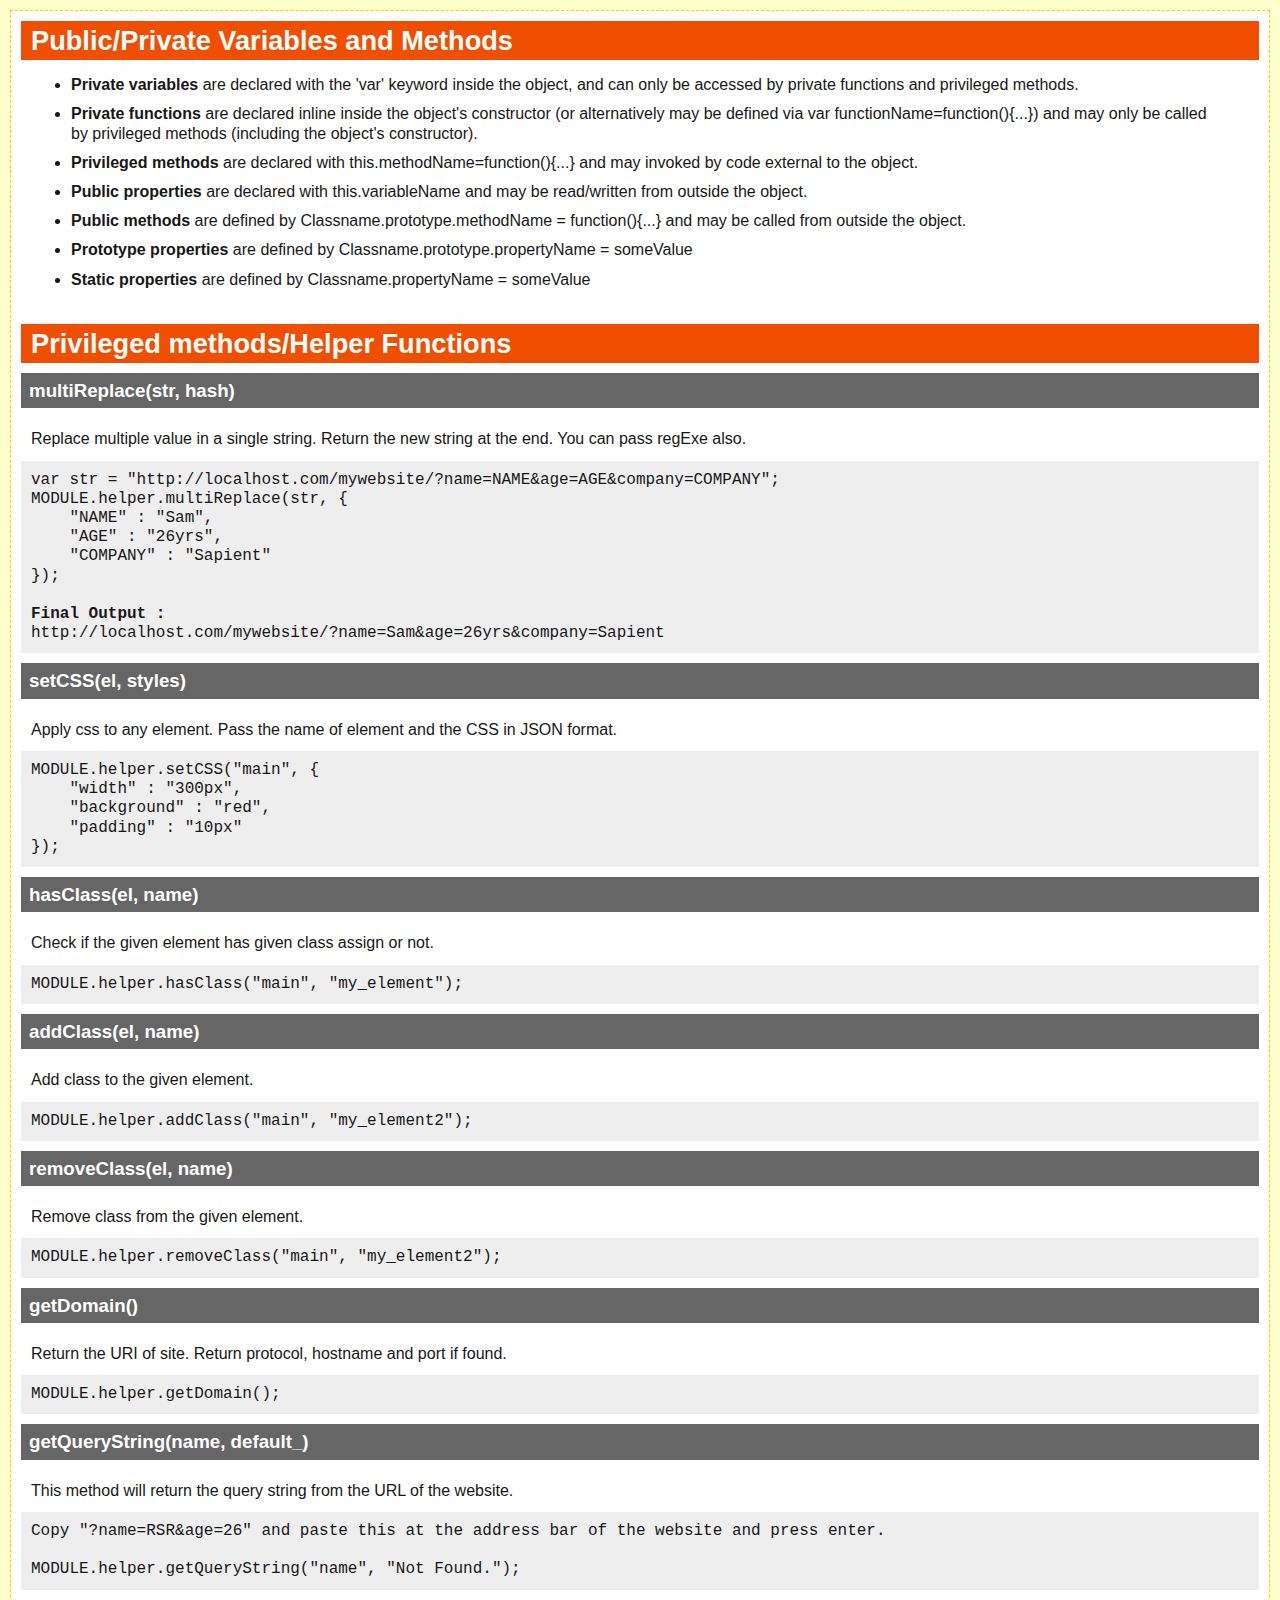
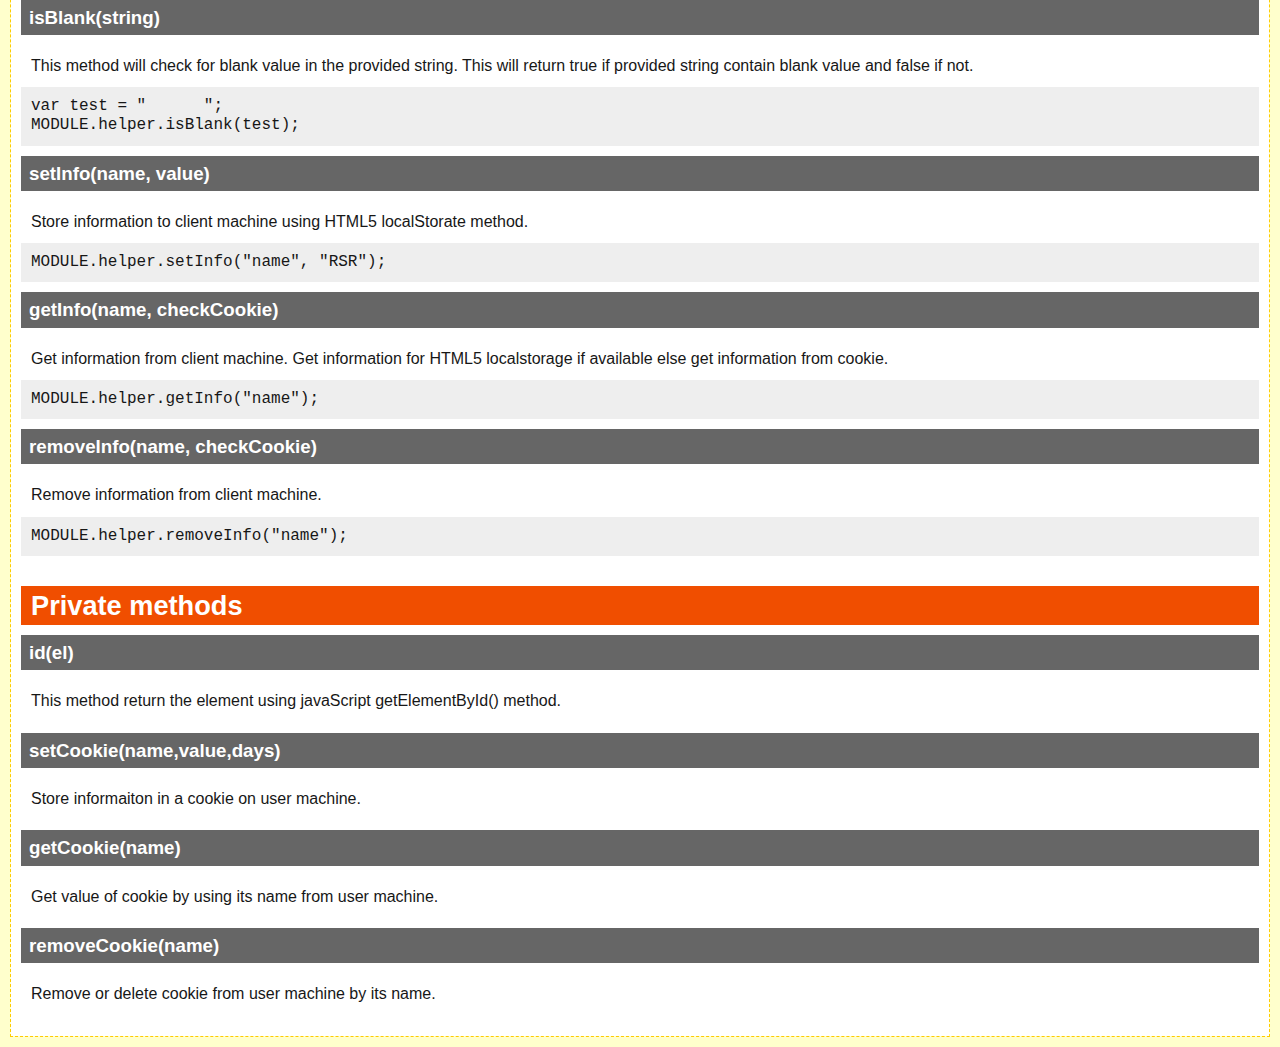
<file: index.html>
<!doctype html>
<!--[if lt IE 7]><html class="no-js ie6 oldie" lang=en><![endif]-->
<!--[if IE 7]><html class="no-js ie7 oldie" lang=en><![endif]-->
<!--[if IE 8]><html class="no-js ie8 oldie" lang=en><![endif]-->
<!--[if gt IE 8]><!--> <html class=no-js lang=en> <!--<![endif]-->
    <head>
        <meta charset=utf-8>
        <meta http-equiv=X-UA-Compatible content="IE=edge,chrome=1">
        <title>JavaScript Framework</title>
        <meta name=description content="">
        <meta name=author content="">
        <meta name=viewport content="width=device-width,initial-scale=1">
        <link rel="stylesheet" href="css/style.css">
        <!--[if lt IE 9]>
            <script src="//html5shiv.googlecode.com/svn/trunk/html5.js"></script>
        <![endif]-->
    </head>

    <body>
        <div id="main" class="my_element">
        	<section>
                <article>
                    <h2>Public/Private Variables and Methods</h2>
                    <ul>
                        <li>
                            <strong>Private variables</strong>
                            are declared with the 'var' keyword inside the object, and can only be accessed by private functions and privileged methods.
                        </li>
                        <li>
                            <strong>Private functions</strong>
                            are declared inline inside the object's constructor (or alternatively may be defined via var functionName=function(){...}) and may only be called by privileged methods (including the object's constructor).
                        </li>
                        <li>
                            <strong>Privileged methods</strong>
                            are declared with this.methodName=function(){...} and may invoked by code external to the object.
                        </li>
                        <li>
                            <strong>Public properties</strong>
                            are declared with this.variableName and may be read/written from outside the object.
                        </li>
                        <li>
                            <strong>Public methods</strong>
                            are defined by Classname.prototype.methodName = function(){...} and may be called from outside the object.
                        </li>
                        <li>
                            <strong>Prototype properties</strong>
                            are defined by Classname.prototype.propertyName = someValue
                        </li>
                        <li>
                            <strong>Static properties</strong>
                            are defined by Classname.propertyName = someValue
                        </li>
                    </ul>
                </article>
          	</section>
            <section>
            	<h2>Privileged methods/Helper Functions</h2>
                <article>
                    <h3>multiReplace(str, hash)</h3>
                    <p>
                        Replace multiple value in a single string. Return the new string at the end. You can pass regExe also.
                    </p>
                    <section class="example">
<pre>var str = "http://localhost.com/mywebsite/?name=NAME&age=AGE&company=COMPANY";
MODULE.helper.multiReplace(str, {
    "NAME" : "Sam",
    "AGE" : "26yrs",
    "COMPANY" : "Sapient"
});

<strong>Final Output :</strong>
http://localhost.com/mywebsite/?name=Sam&age=26yrs&company=Sapient</pre>
                    </section>
                </article>
                <article>
                    <h3>setCSS(el, styles)</h3>
                    <p>
                        Apply css to any element. Pass the name of element and the CSS in JSON format.
                    </p>
                    <section class="example">
<pre>MODULE.helper.setCSS("main", {
    "width" : "300px",
    "background" : "red",
    "padding" : "10px"
});</pre>
                    </section>
                </article>
                
                <article>
                    <h3>hasClass(el, name)</h3>
                    <p>
                        Check if the given element has given class assign or not.
                    </p>
                    <section class="example">
                        <pre>MODULE.helper.hasClass("main", "my_element");</pre>
                    </section>
                </article>
                
                <article>
                    <h3>addClass(el, name)</h3>
                    <p>
                         Add class to the given element.
                    </p>
                    <section class="example">
                        <pre>MODULE.helper.addClass("main", "my_element2");</pre>
                    </section>
                </article>
                
                <article>
                    <h3>removeClass(el, name)</h3>
                    <p>
                         Remove class from the given element.
                    </p>
                    <section class="example">
                        <pre>MODULE.helper.removeClass("main", "my_element2");</pre>
                    </section>
                </article>
                
                <article>
                    <h3>getDomain()</h3>
                    <p>
                        Return the URI of site. Return protocol, hostname and port if found.
                    </p>
                    <section class="example">
                        <pre>MODULE.helper.getDomain();</pre>
                    </section>
                </article>
                
                <article>
                    <h3>getQueryString(name, default_)</h3>
                    <p>
                        This method will return the query string from the URL of the website.
                    </p>
                    <section class="example">
                        <pre>Copy "?name=RSR&age=26" and paste this at the address bar of the website and press enter.
    
MODULE.helper.getQueryString("name", "Not Found.");</pre>
                    </section>
                </article>
                
                <article>
                    <h3>isBlank(string)</h3>
                    <p>
                        This method will check for blank value in the provided string. This will return true if provided string contain blank value and false if not.
                    </p>
                    <section class="example">
                        <pre>var test = "      ";
MODULE.helper.isBlank(test);</pre>
                    </section>
                </article>
                
                <article>
                    <h3>setInfo(name, value)</h3>
                    <p>
                        Store information to client machine using HTML5 localStorate method.
                    </p>
                    <section class="example">
                        <pre>MODULE.helper.setInfo("name", "RSR");</pre>
                    </section>
                </article>
                
                <article>
                    <h3>getInfo(name, checkCookie)</h3>
                    <p>
                        Get information from client machine. Get information for HTML5 localstorage if available else get information from cookie.
                    </p>
                    <section class="example">
                        <pre>MODULE.helper.getInfo("name");</pre>
                    </section>
                </article>
                
                <article>
                    <h3>removeInfo(name, checkCookie)</h3>
                    <p>
                        Remove information from client machine.
                    </p>
                    <section class="example">
                        <pre>MODULE.helper.removeInfo("name");</pre>
                    </section>
                </article>
          	</section>
            <section>
            	<h2>Private methods</h2>
                <article>
                    <h3>id(el)</h3>
                    <p>
                       	This method return the element using javaScript getElementById() method.
                    </p>
                </article>
                <article>
                    <h3>setCookie(name,value,days)</h3>
                    <p>
                       	Store informaiton in a cookie on user machine.
                    </p>
                </article>
                <article>
                    <h3>getCookie(name)</h3>
                    <p>
                       	Get value of cookie by using its name from user machine.
                    </p>
                </article>
                <article>
                    <h3>removeCookie(name)</h3>
                    <p>
                       	Remove or delete cookie from user machine by its name.
                    </p>
                </article>
         	</section>
        </div>
	<!-- JavaScript at the bottom for fast page loading -->

	<!-- Grab Google CDN's jQuery, with a protocol relative URL; fall back to local if offline -->
	<script src="//ajax.googleapis.com/ajax/libs/jquery/1.7.2/jquery.min.js"></script>
	<script>window.jQuery || document.write('<script src="js/libs/jquery.js"><\/script>')</script>
	<!-- scripts concatenated and minified via build script -->
	<!-- Project specfic config goes here - projectname.config.js -->
	<script src="js/_.config.js"></script>
	<!-- Main is the JS Boilerplate for the project - projectname.main.js -->
	<script src="js/_.main.js"></script>
	<!-- Common functions can be placed in helper file - projectname.helper.js -->
    <script src="js/_.helper.js"></script>
	<!-- end scripts -->
    </body>
</html>
</file>
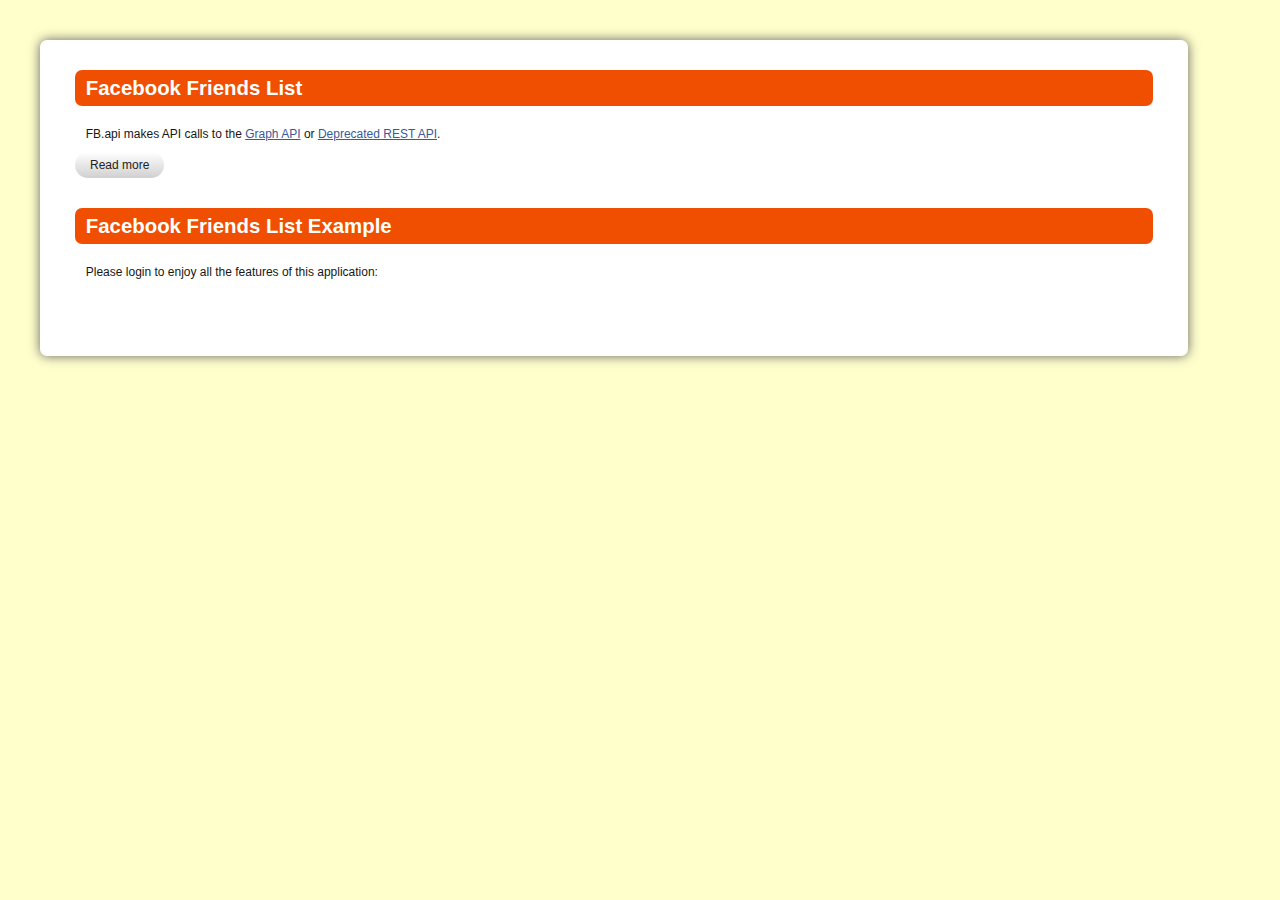
<file: demo/facebook_friends_list.html>
<!doctype html>
<!--[if lt IE 7]> <html class="no-js lt-ie9 lt-ie8 lt-ie7" lang="en"> <![endif]-->
<!--[if IE 7]> <html class="no-js lt-ie9 lt-ie8" lang="en"> <![endif]-->
<!--[if IE 8]> <html class="no-js lt-ie9" lang="en"> <![endif]-->
<!--[if gt IE 8]><!--> <html class="no-js" lang="en"> <!--<![endif]-->
<head>
	<meta charset="utf-8">
	<!--[if IE]> <meta http-equiv="X-UA-Compatible" content="IE=edge,chrome=1"> <![endif]-->

	<title>Facebook Graph API Application Example</title>
	<meta name="description" content="">
	<meta name="author" content="">
	<meta name="viewport" content="width=device-width">

	<link rel="stylesheet" href="./css/style.css">
	<!--[if lt IE 9]>
    	<script src="//html5shiv.googlecode.com/svn/trunk/html5.js"></script>
    <![endif]-->
</head>
<body>

    <div id="fb-root"></div>
    
    <!--a class="back_to_index" href="../index.html">Facebook API demos</a-->
    
    <section id="wrapper" class="clear_fix">
    	<article>
            <h2>Facebook Friends List</h2>
        	<p>
            	FB.api makes API calls to the <a target="_blank" href="https://developers.facebook.com/docs/api">Graph API</a> or <a target="_blank" href="https://developers.facebook.com/docs/reference/javascript/FB.api/">Deprecated REST API</a>.
			</p>
            <a class="button read_more" href="https://developers.facebook.com/docs/reference/api/event/" target="_blank">Read more</a>
      	</article>
        
        <article>
        	<h2>Facebook Friends List Example</h2>
            <section id="fb-login-button-div">
                Please login to enjoy all the features of this application: <br/><br/>
                <div class="fb-login-button" data-show-faces="false" data-scope="read_stream,publish_stream" data-width="200" data-max-rows="1"></div>
            </section>
        
        	<section id="friends-list-container"></section>
     	</article>
  	</section>
    
    <script src="//code.jquery.com/jquery-1.7.1.min.js"></script>
    <script src="//connect.facebook.net/en_US/all.js"></script>
    <script src="./js/fb.config.js"></script>
	<script src="./js/fb.friends.list.js"></script>
</body>
</html>
</file>
<file: css/style.css>
/* =============================================================================
   HTML5 Boilerplate CSS: h5bp.com/css
   ========================================================================== */

article, aside, details, figcaption, figure, footer, header, hgroup, nav, section { display: block; }
audio, canvas, video { display: inline-block; *display: inline; *zoom: 1; }
audio:not([controls]) { display: none; }
[hidden] { display: none; }

html { font-size: 100%; -webkit-text-size-adjust: 100%; -ms-text-size-adjust: 100%; }
html, button, input, select, textarea { font-family: sans-serif; color: #222; }
body { margin: 0; font-size: 1em; line-height: 1.4; }

::-moz-selection { background:#FF0; color:#000; text-shadow: none; }
::selection { background: #FF0; color:#000; text-shadow: none; }

a { color: #00e;outline:none }
a:visited { color: #551a8b; }
a:hover { color: #06e; }
a:focus { outline: thin dotted; }
a:hover, a:active { outline: 0; }

abbr[title] { border-bottom: 1px dotted; }
b, strong { font-weight: bold; }
blockquote { margin: 1em 40px; }
dfn { font-style: italic; }
hr { display: block; height: 1px; border: 0; border-top: 1px solid #ccc; margin: 1em 0; padding: 0; }
ins { background: #ff9; color: #000; text-decoration: none; }
mark { background: #ff0; color: #000; font-style: italic; font-weight: bold; }
pre, code, kbd, samp { font-family: monospace, serif; _font-family: 'courier new', monospace; font-size: 1em; }
pre { white-space: pre; white-space: pre-wrap; word-wrap: break-word; }
q { quotes: none; }
q:before, q:after { content: ""; content: none; }
small { font-size: 85%; }

sub, sup { font-size: 75%; line-height: 0; position: relative; vertical-align: baseline; }
sup { top: -0.5em; }
sub { bottom: -0.25em; }

ul, ol { margin: 1em 0; padding: 0 0 0 40px; }
dd { margin: 0 0 0 40px; }
nav ul, nav ol { list-style: none; list-style-image: none; margin: 0; padding: 0; }

img { border: 0; -ms-interpolation-mode: bicubic; vertical-align: middle; }

svg:not(:root) { overflow: hidden; }

figure { margin: 0; }

form { margin: 0; }
fieldset { border: 0; margin: 0; padding: 0; }
label { cursor: pointer; }
legend { border: 0; *margin-left: -7px; padding: 0; white-space: normal; }
button, input, select, textarea { font-size: 100%; margin: 0; vertical-align: baseline; *vertical-align: middle; }
button, input { line-height: normal; }
button, input[type="button"], input[type="reset"], input[type="submit"] { cursor: pointer; -webkit-appearance: button; *overflow: visible; }
button[disabled], input[disabled] { cursor: default; }
input[type="checkbox"], input[type="radio"] { box-sizing: border-box; padding: 0; *width: 13px; *height: 13px; }
input[type="search"] { -webkit-appearance: textfield; -moz-box-sizing: content-box; -webkit-box-sizing: content-box; box-sizing: content-box; }
input[type="search"]::-webkit-search-decoration, input[type="search"]::-webkit-search-cancel-button { -webkit-appearance: none; }
button::-moz-focus-inner, input::-moz-focus-inner { border: 0; padding: 0; }
textarea { overflow: auto; vertical-align: top; resize: vertical; }
input:valid, textarea:valid {  }
input:invalid, textarea:invalid { background-color: #f0dddd; }

table { border-collapse: collapse; border-spacing: 0; }
td { vertical-align: top; }

.chromeframe { margin: 0.2em 0; background: #ccc; color: black; padding: 0.2em 0; }

h1, h2, h3, h4, h5, h6, ul, li, pre { margin:0;padding:0 }

/* ===== Primary Styles ========================================================
   Author: SapientNitro (2011) (http://www.sapient.com)
   ========================================================================== */

/** Basic settings **/
body { background:#FFC;color:#171717;font-size:100%;font-family:Arial, Helvetica, sans-serif;font-weight:normal;line-height:1em;padding:10px }
h1, h2, h3, h4, h5, h6, section, article, p { display:block;margin:0; padding:10px }
h1 { font-size:2em }
h2 { background:#F04E00;color:#FFF;font-size:1.7em;margin-bottom:10px }
h3 { background:#666;color:#FFF;font-size:1.4emp;padding:8px;margin-bottom:10px }
h4 { font-size:1.2em }
h5 { font-size:1em }
h6 { font-size:0.8em }
a { text-decoration:none;outline:none }
section { background:#FFF;font-size:1em;line-height:1.2em;padding:10px }
section.example { background:#EEE }
article { padding:0;margin-bottom:10px }
p { font-size:1em;line-height:1.4em }
ul { padding:0 50px }
ul li { padding:5px 0;line-height:1.2em }

#main { border:#FC0 1px dashed }

		
/* =============================================================================
   Non-Semantic Helper Classes
   ========================================================================== */

.ir { display: block; border: 0; text-indent: -999em; overflow: hidden; background-color: transparent; background-repeat: no-repeat; text-align: left; direction: ltr; *line-height: 0; }
.ir br { display: none; }
.hidden { display: none !important; visibility: hidden; }
.visuallyhidden { border: 0; clip: rect(0 0 0 0); height: 1px; margin: -1px; overflow: hidden; padding: 0; position: absolute; width: 1px; }
.visuallyhidden.focusable:active, .visuallyhidden.focusable:focus { clip: auto; margin: 0; overflow: visible; position: static }
.invisible { visibility: hidden; }
.clear_fix:before, .clear_fix:after { content: ""; display: table; }
.clear_fix:after { clear: both; }
.clear_fix { *zoom: 1; }
</file>
<file: demo/css/style.css>
/* =============================================================================
   HTML5 Boilerplate CSS: h5bp.com/css
   ========================================================================== */

article, aside, details, figcaption, figure, footer, header, hgroup, nav, section { display: block; }
audio, canvas, video { display: inline-block; *display: inline; *zoom: 1; }
audio:not([controls]) { display: none; }
[hidden] { display: none; }

html { font-size: 100%; -webkit-text-size-adjust: 100%; -ms-text-size-adjust: 100%; }
html, button, input, select, textarea { font-family: sans-serif; color: #222; }
body { margin: 0; font-size: 1em; line-height: 1.4; }

::-moz-selection { background:#FF0; color:#000; text-shadow: none; }
::selection { background: #FF0; color:#000; text-shadow: none; }

a { color:#3B5998;outline:none }
a:visited { color: #F04E00; }
a:hover { color: #06e; }
a:focus { outline: thin dotted; }
a:hover, a:active { outline: 0; }

abbr[title] { border-bottom: 1px dotted; }
b, strong { font-weight: bold; }
blockquote { margin: 1em 40px; }
dfn { font-style: italic; }
hr { display: block; height: 1px; border: 0; border-top: 1px solid #ccc; margin: 1em 0; padding: 0; }
ins { background: #ff9; color: #000; text-decoration: none; }
mark { background: #ff0; color: #000; font-style: italic; font-weight: bold; }
pre, code, kbd, samp { font-family: monospace, serif; _font-family: 'courier new', monospace; font-size: 1em; }
pre { white-space: pre; white-space: pre-wrap; word-wrap: break-word; }
q { quotes: none; }
q:before, q:after { content: ""; content: none; }
small { font-size: 85%; }

sub, sup { font-size: 75%; line-height: 0; position: relative; vertical-align: baseline; }
sup { top: -0.5em; }
sub { bottom: -0.25em; }

ul, ol { margin: 1em 0; padding: 0 0 0 40px; }
dd { margin: 0 0 0 40px; }
nav ul, nav ol { list-style: none; list-style-image: none; margin: 0; padding: 0; }

img { border: 0; -ms-interpolation-mode: bicubic; vertical-align: middle; }

svg:not(:root) { overflow: hidden; }

figure { margin: 0; }

form { margin: 0; }
fieldset { border: 0; margin: 0; padding: 0; }
label { cursor: pointer; }
legend { border: 0; *margin-left: -7px; padding: 0; white-space: normal; }
button, input, select, textarea { font-size: 100%; margin: 0; vertical-align: baseline; *vertical-align: middle; }
button, input { line-height: normal; }
button, input[type="button"], input[type="reset"], input[type="submit"] { cursor: pointer; -webkit-appearance: button; *overflow: visible; }
button[disabled], input[disabled] { cursor: default; }
input[type="checkbox"], input[type="radio"] { box-sizing: border-box; padding: 0; *width: 13px; *height: 13px; }
input[type="search"] { -webkit-appearance: textfield; -moz-box-sizing: content-box; -webkit-box-sizing: content-box; box-sizing: content-box; }
input[type="search"]::-webkit-search-decoration, input[type="search"]::-webkit-search-cancel-button { -webkit-appearance: none; }
button::-moz-focus-inner, input::-moz-focus-inner { border: 0; padding: 0; }
textarea { overflow: auto; vertical-align: top; resize: vertical; }
input:valid, textarea:valid {  }
input:invalid, textarea:invalid { background-color: #f0dddd; }

table { border-collapse: collapse; border-spacing: 0; }
td { vertical-align: top; }

.chromeframe { margin: 0.2em 0; background: #ccc; color: black; padding: 0.2em 0; }

h1, h2, h3, h4, h5, h6, ul, li, pre { margin:0;padding:0 }

/* ===== Primary Styles ========================================================
   Author: SapientNitro (2011) (http://www.sapient.com)
   ========================================================================== */

/** Basic settings **/
body  {
	background:#FFC;
	color:#171717;
	font-size:100%;
	font-family:Verdana, Arial, Helvetica, sans-serif;
	font-weight:normal;
	line-height:1em;
	padding:40px ;
}

h1,  h2,  h3,  h4,  h5,  h6,  section,  article,  p,  .round_corner  {
	width:98%;
	border-radius:7px;
	-webkit-border-radius:7px;
	-moz-border-radius:7px;
	-khtml-border-radius:7px;
	display:block;
	margin:0;
	padding:10px 1% ;
	float:left;
}

h1  {
	font-size:2em ;
}

h2  {
	background:#F04E00;
	color:#FFF;
	font-size:1.7em;
	margin-bottom:10px ;
}

h3  {
	width:98%;
	background:#F2F2F2;
	color:#3B5998;
	font-size:1.4emp;
	padding:8px 1%;
	margin-bottom:10px ;
	float:left;
}

h4  {
	font-size:1.2em ;
}

h5  {
	font-size:1em ;
}

h6  {
	font-size:0.8em ;
}

a, a:visited  {
	color:#3B5998;
	text-decoration:underline;
	outline:none ;
}

a:visited {
	color:#F04E00;
}

a.read_more {
	clear:both;
	margin-bottom:10px;
	float:left
}

.hide  {
	display:none ;
}

iframe  {
	border:0 ;
}

.fb_iframe_widget iframe  {
	width:750px ;
}

button,  a.button, a.back_to_index {
	background:#bdbdbd;
	filter:progid:DXImageTransform.Microsoft.gradient(startColorstr='#ffffff', endColorstr='#d0d0d0');
	background:-webkit-gradient(linear,  left top,  left bottom,  from(#ffffff),  to(#d0d0d0));
	background:-webkit-linear-gradient(top,  #ffffff,  #d0d0d0);
	background:-ms-linear-gradient(top,  #ffffff,  #d0d0d0);
	background:-moz-linear-gradient(top,  #ffffff,  #d0d0d0);
	background:-o-linear-gradient(top,  #ffffff,  #d0d0d0);
	background:linear-gradient(top bottom,  #ffffff,  #d0d0d0);
	-webkit-border-radius:20px;
	-moz-border-radius:20px;
	-khtml-border-radius:20px;
	padding:5px 15px ;
	text-decoration:none;
	color:#222222;
}

button:hover,  a.button:hover, a.back_to_index:hover, button.highlight,  a.button.highlight, a.back_to_index.highlight {
	background:#ffffff;
	-webkit-box-shadow:0px 0px 12px #c3c2c2;
	-moz-box-shadow:0px 0px 12px #c3c2c2;
	box-shadow:0px 0px 12px #c3c2c2 ;
}

.top_round  {
	border-radius:0;
	-webkit-border-radius:0;
	-moz-border-radius:0;
	-khtml-border-radius:0;
	-moz-border-radius-topleft:7px;
	-khtml-border-top-left-radius:7px;
	-webkit-border-top-left-radius:7px;
	border-top-left-radius:7px;
	-moz-border-radius-topright:7px;
	-khtml-border-top-right-radius:7px;
	-webkit-border-top-right-radius:7px;
	border-top-right-radius:7px;
	border-radius:7px 7px 0 0;
}

a.back_to_index  {
	position:absolute;
	color:#171717;
	font-size:11px;
	top:5px;
	right:6%;
	padding:4px 15px ;
}

#wrapper  {
	width:96%;
	max-width:1100px;
	background:#FFF;
	border-radius:7px;
	-webkit-border-radius:7px;
	-moz-border-radius:7px;
	-khtml-border-radius:7px;
	-webkit-box-shadow:0px 0px 12px #636363;
	-moz-box-shadow:0px 0px 12px #636363;
	box-shadow:0px 0px 12px #636363;
	font-size:12px;
	padding:20px 2%;
	margin:0px auto ;
}

ul.topics  {
	width:92%;
	padding:0 0 0 4%;
	float:left ;
}

ul.topics li  {
	width:100%;
	padding-bottom:5px;
	float:left ;
}

section.content  {
	width:100%;
	background:#f5f5f5;
	border:#d9d7d8 1px solid;
	padding:0;
	margin-bottom:20px;
	float:left ;
}

section.content article  {
	width:98%;
	background:#ffffff;
	border-radius:0;
	-webkit-border-radius:0;
	-moz-border-radius:0;
	-khtml-border-radius:0;
	float:left ;
}

.options_bar  {
	width:98%;
	background:#7d7d7d;
	filter:progid:DXImageTransform.Microsoft.gradient(startColorstr='#a6a6a6',  endColorstr='#7d7d7d');
	background:-webkit-gradient(linear,  left top,  left bottom,  from(#a6a6a6),  to(#7d7d7d));
	background:-webkit-linear-gradient(top,  #a6a6a6,  #7d7d7d);
	background:-ms-linear-gradient(top,  #a6a6a6,  #7d7d7d);
	background:-moz-linear-gradient(top,  #a6a6a6,  #7d7d7d);
	background:-o-linear-gradient(top,  #a6a6a6,  #7d7d7d);
	background:linear-gradient(to bottom,  #a6a6a6,  #7d7d7d);
	border:0;
	padding:5px 1%;
	float:left ;
}

.sub_options_bar  {
	width:100%;
	float:left ;
}

section.content footer  {
	width:98%;
	padding:5px 1%;
	float:left ;
}

.round_corner  {
	-webkit-box-shadow:0px 0px 12px #636363;
	-moz-box-shadow:0px 0px 12px #636363;
	box-shadow:0px 0px 12px #636363;
	float:left ;
}


/* Types of message boxes */
.standard_message_box,  .note_box,  .alert_box,  .error_box,  .info_box,  .success_box  {
	width:98%;
	border-radius:7px;
	-webkit-border-radius:7px;
	-moz-border-radius:7px;
	-khtml-border-radius:7px;
	padding:12px 1% 10px 1%;
	margin-bottom:10px;
	float:left ;
}

.note_box span:first-child,  .alert_box span:first-child,  .error_box span:first-child,  .info_box span:first-child,  .success_box span:first-child  {
	width:22px;
	height:25px;
	background:url(../img/sprite.png) top left no-repeat;
	margin:-4px 10px 0 0;
	float:left ;
}

.note_box span:first-child  {
	background-position:-31px 0 ;
}

.alert_box span:first-child  {
	background-position:-60px 0 ;
}

.error_box span:first-child  {
	background-position:-88px 0 ;
}

.info_box span:first-child  {
	background-position:-118px 0 ;
}

.standard_message_box  {
	background:#dddddd;
	filter:progid:DXImageTransform.Microsoft.gradient(startColorstr='#ffffff',  endColorstr='#dddddd');
	background:-webkit-gradient(linear,  left top,  left bottom,  from(#ffffff),  to(#dddddd));
	background:-webkit-linear-gradient(top,  #ffffff,  #dddddd);
	background:-ms-linear-gradient(top,  #ffffff,  #dddddd);
	background:-moz-linear-gradient(top,  #ffffff,  #dddddd);
	background:-o-linear-gradient(top,  #ffffff,  #dddddd);
	background:linear-gradient(to bottom,  #ffffff,  #dddddd);
	border:#d8d8d8 1px solid ;
}

.note_box  {
	background:#ffecb1;
	filter:progid:DXImageTransform.Microsoft.gradient(startColorstr='#ffffff',  endColorstr='#fef2ca');
	background:-webkit-gradient(linear,  left top,  left bottom,  from(#ffffff),  to(#fef2ca));
	background:-webkit-linear-gradient(top,  #ffffff,  #fef2ca);
	background:-ms-linear-gradient(top,  #ffffff,  #fef2ca);
	background:-moz-linear-gradient(top,  #ffffff,  #fef2ca);
	background:-o-linear-gradient(top,  #ffffff,  #fef2ca);
	background:linear-gradient(to bottom,  #ffffff,  #fef2ca);
	border:#ffe55d 1px solid ;
}

.alert_box  {
	background:#feee05;
	filter:progid:DXImageTransform.Microsoft.gradient(startColorstr='#ffffff',  endColorstr='#feee05');
	background:-webkit-gradient(linear,  left top,  left bottom,  from(#ffffff),  to(#feee05));
	background:-webkit-linear-gradient(top,  #ffffff,  #feee05);
	background:-ms-linear-gradient(top,  #ffffff,  #feee05);
	background:-moz-linear-gradient(top,  #ffffff,  #feee05);
	background:-o-linear-gradient(top,  #ffffff,  #feee05);
	background:linear-gradient(to bottom,  #ffffff,  #feee05);
	border:#ffe55d 1px solid ;
}

.error_box  {
	background:#b60001;
	color:#ffffff;
	filter:progid:DXImageTransform.Microsoft.gradient(startColorstr='#ff1315',  endColorstr='#b60001');
	background:-webkit-gradient(linear,  left top,  left bottom,  from(#ff1315),  to(#b60001));
	background:-webkit-linear-gradient(top,  #ff1315,  #b60001);
	background:-ms-linear-gradient(top,  #ff1315,  #b60001);
	background:-moz-linear-gradient(top,  #ff1315,  #b60001);
	background:-o-linear-gradient(top,  #ff1315,  #b60001);
	background:linear-gradient(to bottom,  #ff1315,  #b60001);
	border:#971515 1px solid ;
}

.info_box  {
	background:#6ae1ff;
	filter:progid:DXImageTransform.Microsoft.gradient(startColorstr='#ffffff',  endColorstr='#6ae1ff');
	background:-webkit-gradient(linear,  left top,  left bottom,  from(#ffffff),  to(#6ae1ff));
	background:-webkit-linear-gradient(top,  #ffffff,  #6ae1ff);
	background:-ms-linear-gradient(top,  #ffffff,  #6ae1ff);
	background:-moz-linear-gradient(top,  #ffffff,  #6ae1ff);
	background:-o-linear-gradient(top,  #ffffff,  #6ae1ff);
	background:linear-gradient(to bottom,  #ffffff,  #6ae1ff);
	border:#82f0fd 1px solid ;
}

.success_box  {
	background:#8dff48;
	filter:progid:DXImageTransform.Microsoft.gradient(startColorstr='#ffffff',  endColorstr='#8dff48');
	background:-webkit-gradient(linear,  left top,  left bottom,  from(#ffffff),  to(#8dff48));
	background:-webkit-linear-gradient(top,  #ffffff,  #8dff48);
	background:-ms-linear-gradient(top,  #ffffff,  #8dff48);
	background:-moz-linear-gradient(top,  #ffffff,  #8dff48);
	background:-o-linear-gradient(top,  #ffffff,  #8dff48);
	background:linear-gradient(to bottom,  #ffffff,  #8dff48);
	border:#76fe76 1px solid ;
}

.info_box p  {
	width:auto;
	padding:0 ;
}

.avatars  {
	width:100%;
	padding-bottom:5px;
	float:left ;
}

.avatars div  {
	display:inline;
	padding:0 0 0 10px ;
}

.avatars div img  {
	background:#FFF;
	border:#CCC 1px solid;
	padding:5px ;
}

#countdown_dashboard  {
	width:100%;
	padding:0;
	margin-bottom:20px;
	float:left ;
}

.round_corner  {
	padding:15px 0 20px 0;
}

#countdown_dashboard .dash  {
	width:100px;
	border-radius:0;
	-webkit-border-radius:0;
	-moz-border-radius:0;
	-khtml-border-radius:0;
	padding:0;
	margin-left:40px;
	float:left ;
}

#countdown_dashboard .dash:first-child  {
	margin-left:0 ;
}

#countdown_dashboard span.dash_title  {
	width:100%;
	padding-top:10px;
	text-transform:capitalize;
	float:left ;
}

#countdown_dashboard .digit  {
	font-size:60px;
	padding:5px;
	float:left ;
}

#countdown_dashboard .dash .digit:first-child  {
	 border-right:#CCC 1px solid ;
}

article ul {
	margin:0 0 20px 30px;
	float:left
}

#friends-list-container div {
	width:29%;
	background:#F2F2F2;
	padding:4px 1%;
	margin:4px 1%;
	float:left;
}

.hide_fb_like_comment .fb_edge_comment_widget  {
	display:none
}

pre.code {
	width:98%;
	background:#EEE;
	padding:10px 1%;
	margin-bottom:15px;
	float:left;
}

.fb_ltr  {
	height:800px !important
}

.without_comment .fb_edge_widget_with_comment {
	height:20px;
	overflow:hidden
}

.like_logout .fb-like {
	float:left
}

.like_logout p {
	width:auto;
	padding: 0 0 10px 0;
	float:left;
}
		
/* =============================================================================
   Non-Semantic Helper Classes
   ========================================================================== */

.ir { display: block; border: 0; text-indent: -999em; overflow: hidden; background-color: transparent; background-repeat: no-repeat; text-align: left; direction: ltr; *line-height: 0; }
.ir br { display: none; }
.hidden { display: none !important; visibility: hidden; }
.visuallyhidden { border: 0; clip: rect(0 0 0 0); height: 1px; margin: -1px; overflow: hidden; padding: 0; position: absolute; width: 1px; }
.visuallyhidden.focusable:active, .visuallyhidden.focusable:focus { clip: auto; margin: 0; overflow: visible; position: static }
.invisible { visibility: hidden; }
.clear_fix:before, .clear_fix:after { content: ""; display: table; }
.clear_fix:after { clear: both; }
.clear_fix { *zoom: 1; }
</file>
